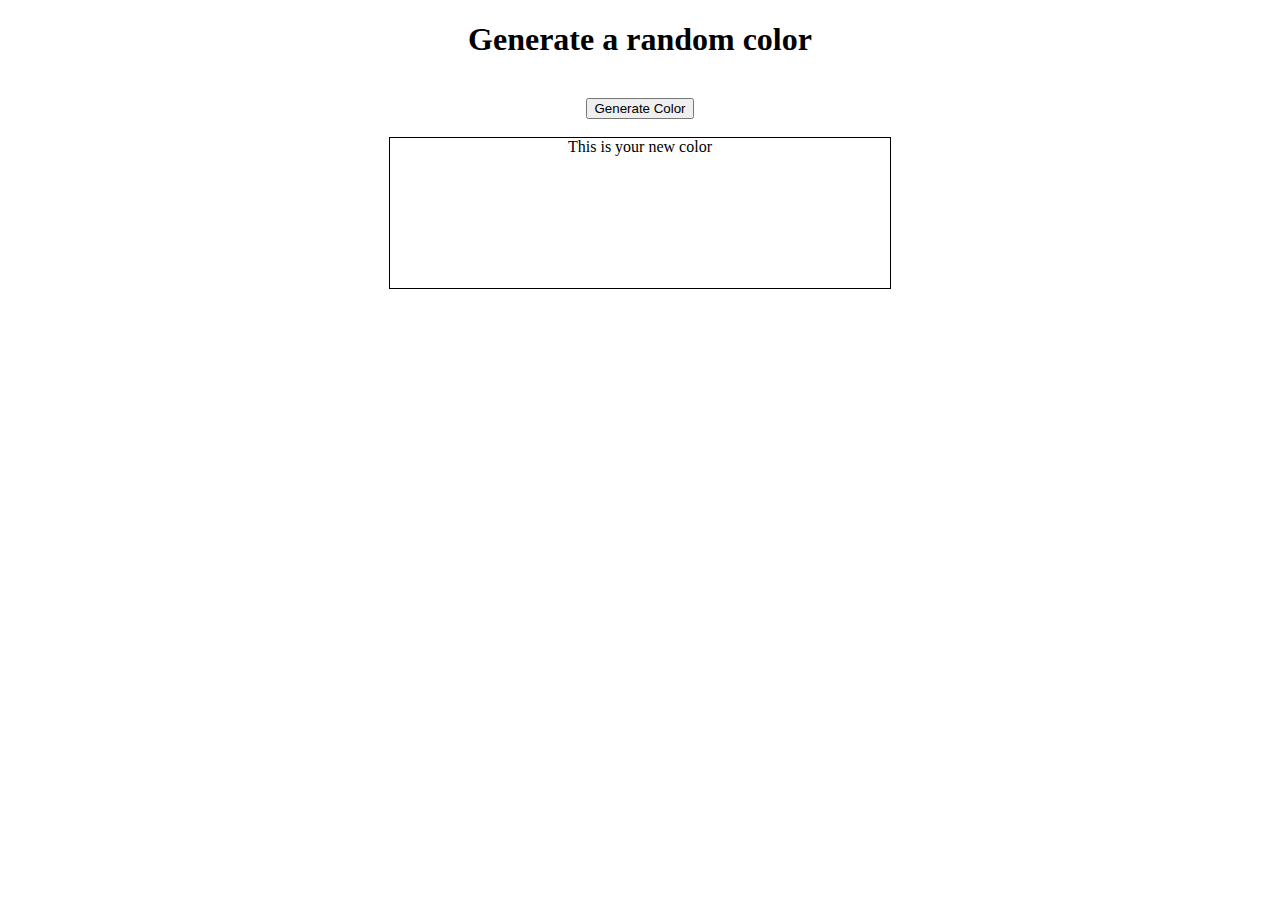
<file: HTML , CSS and JS Projects/colorGenerator/index.html>
<!DOCTYPE html>
<html lang="en">
<head>
    <meta charset="UTF-8">
    <meta name="viewport" content="width=device-width, initial-scale=1.0">
    <title>Document</title>
    <link rel="stylesheet" href="style.css">
</head>
<body>
    <h1>Generate a random color</h1>
    <br>
    <button>Generate Color</button>
    <br><br>
    <div>This is your new color</div>

    <script src="app.js"></script>
</body>
</html>
</file>
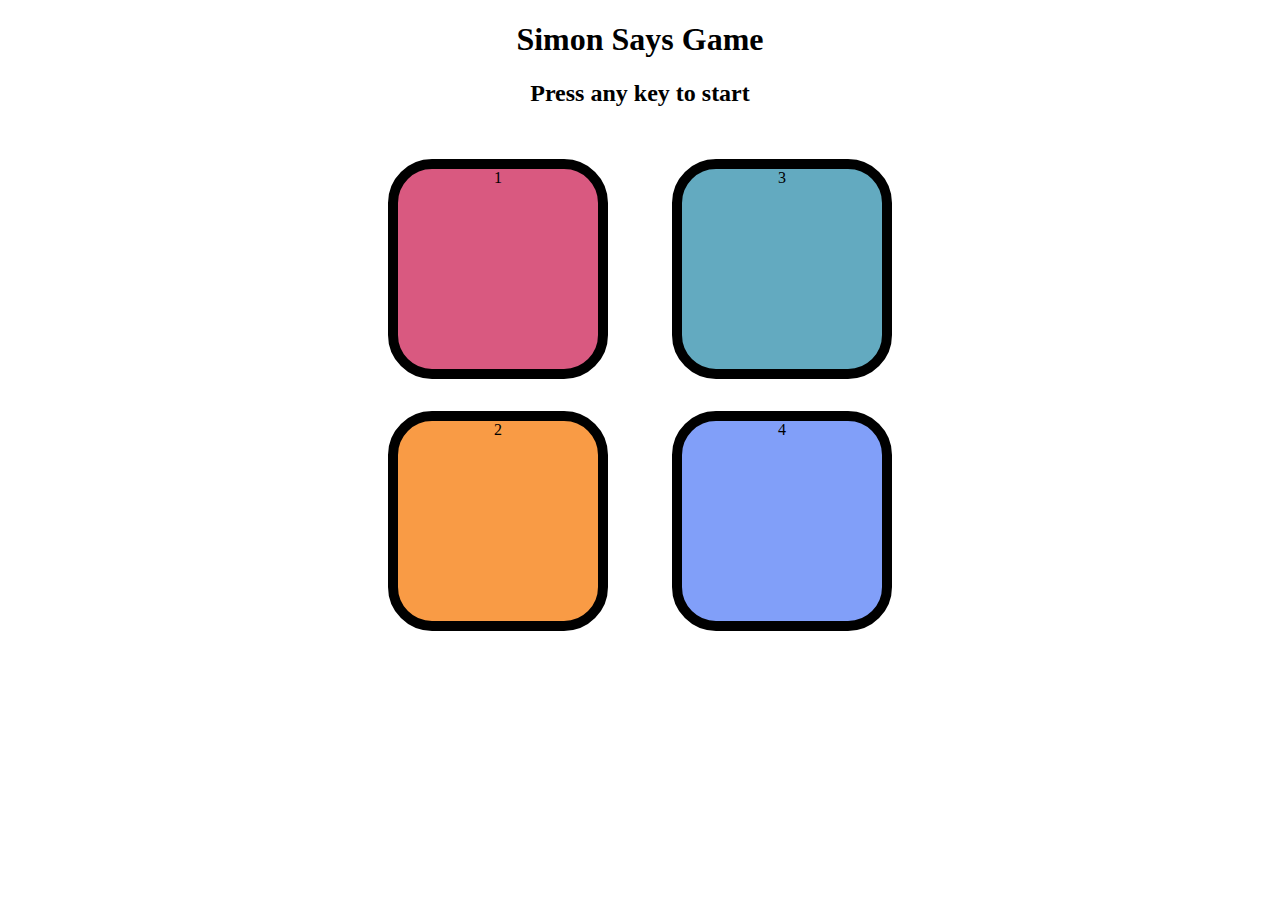
<file: HTML , CSS and JS Projects/SimonSayGame/index.html>
<!DOCTYPE html>
<html lang="en">
<head>
    <meta charset="UTF-8">
    <meta name="viewport" content="width=device-width, initial-scale=1.0">
    <title>Simon Say Game</title>
    <link rel="stylesheet" href="style.css">
</head>
<body>
    <h1>Simon Says Game</h1>
    <h2>Press any key to start</h2>
    <div class="btn-container">
        <div class="line-one">
            <div class="btn red" type="button" id="red">1</div>
            <div class="btn yellow" type="button" id="yellow">2</div>
        </div>
        <div class="line-two">
            <div class="btn green" type="button" id="green">3</div>
            <div class="btn purple" type="button" id="purple">4</div>
        </div>
    </div>
    
    <script src="app.js"></script>
</body>
</html>
</file>
<file: HTML , CSS and JS Projects/colorGenerator/style.css>
body {
    text-align: center;
}

div {
    height: 150px;
    width: 500px;
    border: 1px solid black;
    margin: auto;
}
</file>
<file: HTML , CSS and JS Projects/SimonSayGame/style.css>
body {
    text-align: center;
}

.btn {
    height: 200px;
    width: 200px;
    border-radius: 20%;
    border: 10px solid black;
    margin: 2rem;
}

.btn-container {
    display: flex;
    justify-content: center;
}

.red {
    background-color: #d95980;
}

.yellow {
    background-color: #f99b45;
}

.green {
    background-color: #63aac0;
}

.purple {
    background-color: #819ff9;
}

.flash {
    background-color: white;
}

.userFlash {
    background-color: green;
}
</file>
